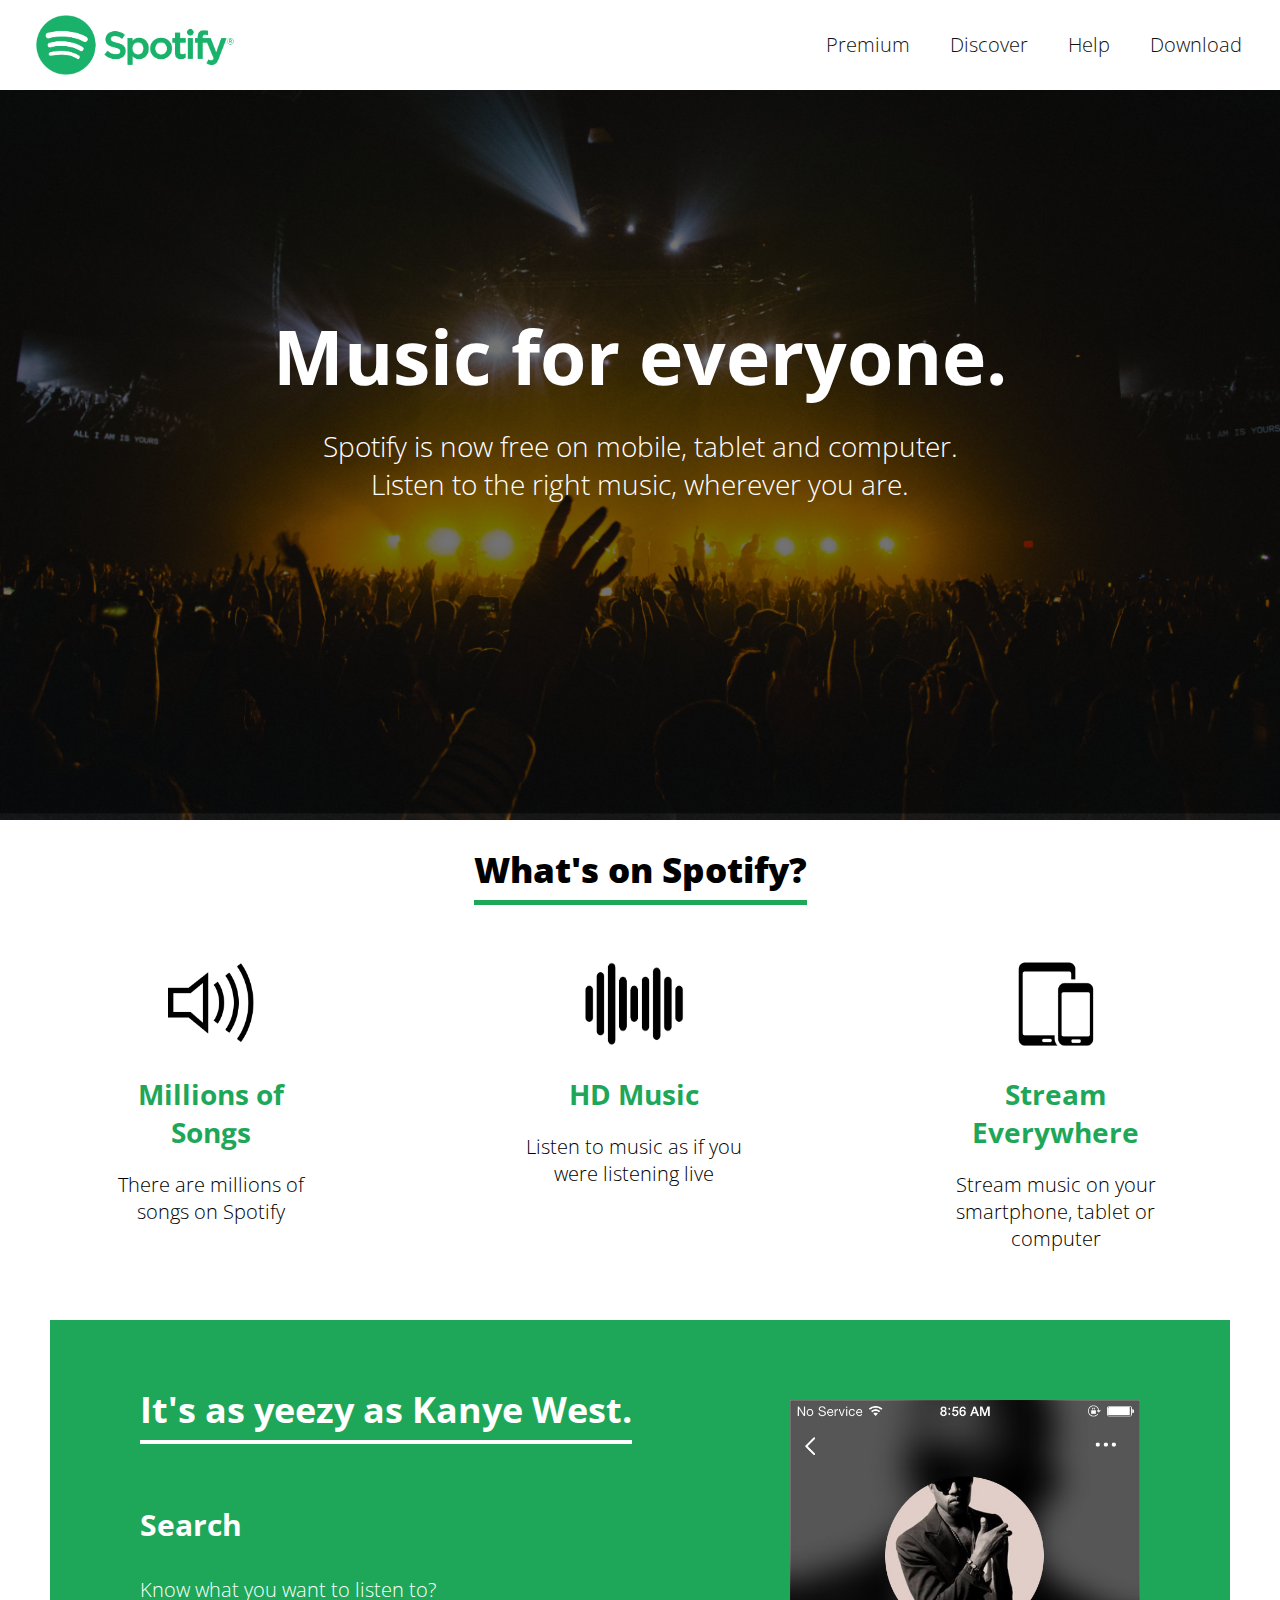
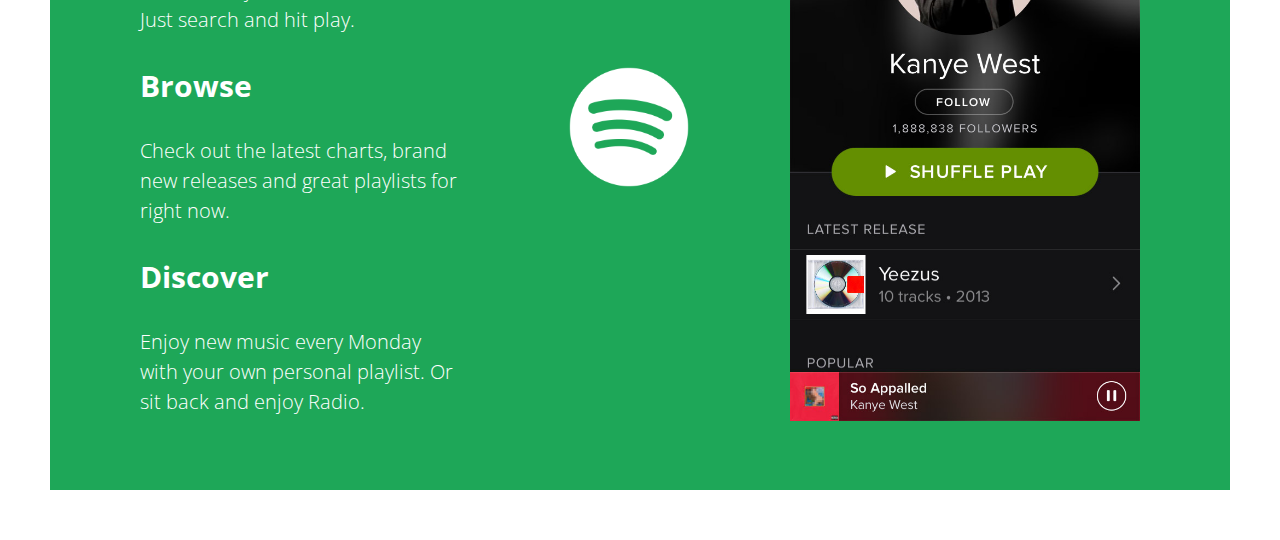
<file: index.html>
<!DOCTYPE html>
<html>
<head>
	<title>Spotify</title>
	<link rel="stylesheet" type="text/css" href="css/styles.css">
	<link href="https://fonts.googleapis.com/css?family=Open+Sans:300,700" rel="stylesheet">
</head>
<body>
	<nav>
		<img src="images/Spotify-logo.png">
		<ul>
			<li><a href="#">Premium</a></li>
			<li><a href="#">Discover</a></li>
			<li><a href="#">Help</a></li>
			<li><a href="#">Download</a></li>
		</ul>
	</nav>
	<div class="landing">
		<h1>Music for everyone.</h1>
		<h2>Spotify is now free on mobile, tablet and computer.<br>Listen to the right music, wherever you are.</h2>
	</div>

	<div class="three-topics">
		<div class="whats-on">
			<h3>What's on Spotify?</h3>
		</div>
		<div class="icon">
			<img src="images/Music-icon.png">
			<h4>Millions of Songs</h4>
			<p>There are millions of songs on Spotify</p>
		</div>
		<div class="icon">
			<img src="images/High-quality-icon.png">
			<h4>HD Music</h4>
			<p>Listen to music as if you were listening live</p>
		</div>
		<div class="icon">
			<img src="images/Devices-icon.png">
			<h4>Stream Everywhere</h4>
			<p>Stream music on your smartphone, tablet or computer</p>
		</div>
	</div>
	<div class="green">
		<div class="text">
			<h3>It's as yeezy as Kanye West.</h3>
			<h4>Search</h4>
			<p>Know what you want to listen to? Just search and hit play.</p>
			<h4>Browse</h4>
			<p>Check out the latest charts, brand new releases and great playlists for right now.</p>
			<h4>Discover</h4>
			<p>Enjoy new music every Monday with your own personal playlist. Or sit back and enjoy Radio.</p>
		</div>
		<img class="logo" src="images/Spotify-icon-white.png">
		<img class="app" src="images/Spotify-app.jpg">
	</div>
</body>
</html>
</file>
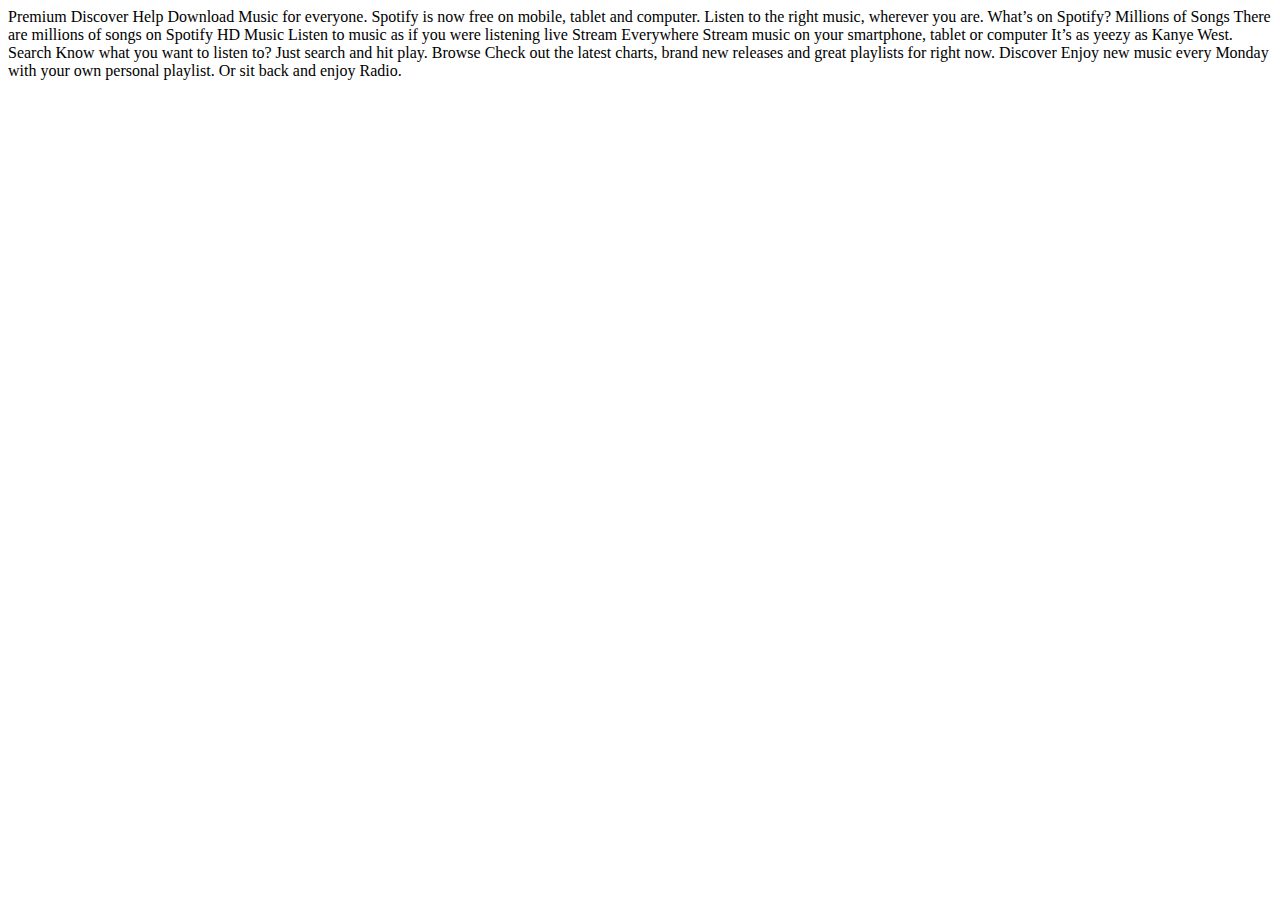
<file: starter-code/index.html>
<!DOCTYPE html>
<html lang="en">
<head>
  <meta charset="UTF-8">
  <title>Spotify</title>
</head>
<body>
Premium Discover Help Download

Music for everyone.
Spotify is now free on mobile, tablet and computer.
Listen to the right music, wherever you are.

What’s on Spotify?

Millions of Songs
There are millions of
songs on Spotify

HD Music
Listen to music as if you
were listening live

Stream Everywhere
Stream music on your
smartphone, tablet or
computer

It’s as yeezy as Kanye West.
Search
Know what you want to listen to?
Just search and hit play.
Browse
Check out the latest charts,
brand new releases and great
playlists for right now.
Discover
Enjoy new music every Monday
with your own personal playlist.
Or sit back and enjoy Radio.
</body>
</html>
</file>
<file: css/styles.css>
/* http://meyerweb.com/eric/tools/css/reset/
   v2.0 | 20110126
   License: none (public domain)
*/

html, body, div, span, applet, object, iframe, h1, h2, h3, h4, h5, h6, p, blockquote, pre, a, abbr, acronym, address, big, cite, code, del, dfn, em, img, ins, kbd, q, s, samp, small, strike, strong, sub, sup, tt, var, b, u, i, center, dl, dt, dd, ol, ul, li, fieldset, form, label, legend, table, caption, tbody, tfoot, thead, tr, th, td, article, aside, canvas, details, embed, figure, figcaption, footer, header, hgroup, menu, nav, output, ruby, section, summary, time, mark, audio, video {
  border: 0;
  font: inherit;
  font-size: 100%;
  margin: 0;
  padding: 0;
  vertical-align: baseline;
}

/* HTML5 display-role reset for older browsers */

article, aside, details, figcaption, figure, footer, header, hgroup, menu, nav, section {
  display: block;
}
blockquote, q {
  quotes: none;
}
blockquote:before, blockquote:after, q:before, q:after {
  content: '';
  content: none;
}
table {
  border-collapse: collapse;
  border-spacing: 0;
}

/*
--------------------------------*/

body {
  font-family: 'Open Sans', sans-serif;
  font-weight: 300;
}

nav {
  background-color: #fff;
  height: 90px;
  left: 0;
  position: fixed;
  top: 0;
  width: 100%;
  z-index:99999;
}

nav img {
  height: 60px;
  margin-left: 20px;
  padding: 15px;
  width: 200px;
}

nav ul {
  float: right;
  padding-right: 20px;
}

nav ul li {
  display: inline;
  font-size: 20px;
  line-height: 90px;
  padding: 0 18px;
}

nav ul li a {
  color: #111;
  text-decoration: none;
}

.landing {
  background-image: url(../images/Landing.jpg);
  background-repeat: no-repeat;
  background-size: 100% 100%;
  padding-top: 120px;
  height: 700px;
}

.landing {
  color: #fff;
  text-align: center;
}

.landing h1 {
  font-size: 75px;
  font-weight: bold;
  padding-top: 185px;
}

.landing h2 {
  font-size: 28px;
  padding-top: 20px;
}

.whats-on {
  margin-bottom: 50px;
  padding-top: 20px;
  text-align: center;
}

.whats-on h3 {
  border-bottom: 5px solid #1EA758;
  display: inline-block;
  font-size: 35px;
  font-weight: 900;
  line-height: 60px;
}

.icon img {
  height: 95px;
  width: 110px;
}

.three-topics {
  background-color: #fff;
  height: 450px;
  margin: auto;
  text-align: center;
}

.icon {
  box-sizing: border-box;
  float: left;
  padding: 0 95px;
  width: 33%;
}

.icon h4 {
  color: #1EA758;
  font-size: 28px;
  font-weight: bold;
  padding: 20px;
}

.icon p {
  font-size: 20px;
}

.green {
  background-color: #1EA758;
  color: #fff;
  height: 650px;
  margin: 50px;
  padding: 60px 90px;
  position: relative;
}

.text {
  float: left;
  padding-right: 10%;
  width: 52%;
}

.text h3 {
  border-bottom: 4px solid #fff;
  display: inline-block;
  line-height: 60px;
  font-size: 36px;
  font-weight: bold;
  margin-bottom: 30px;
}

.text h4 {
  font-size: 30px;
  font-weight: bold;
  margin: 30px 0;
}

.text p {
  font-size: 20px;
  line-height: 30px;
  padding-right: 200px;
}

.app {
  float: right;
  padding-top: 20px;
  width: 350px;
}

.logo {
  height: 120px;
  left: 44%;
  position: absolute;
  top: 45%;
  width: 120px;
}
</file>
